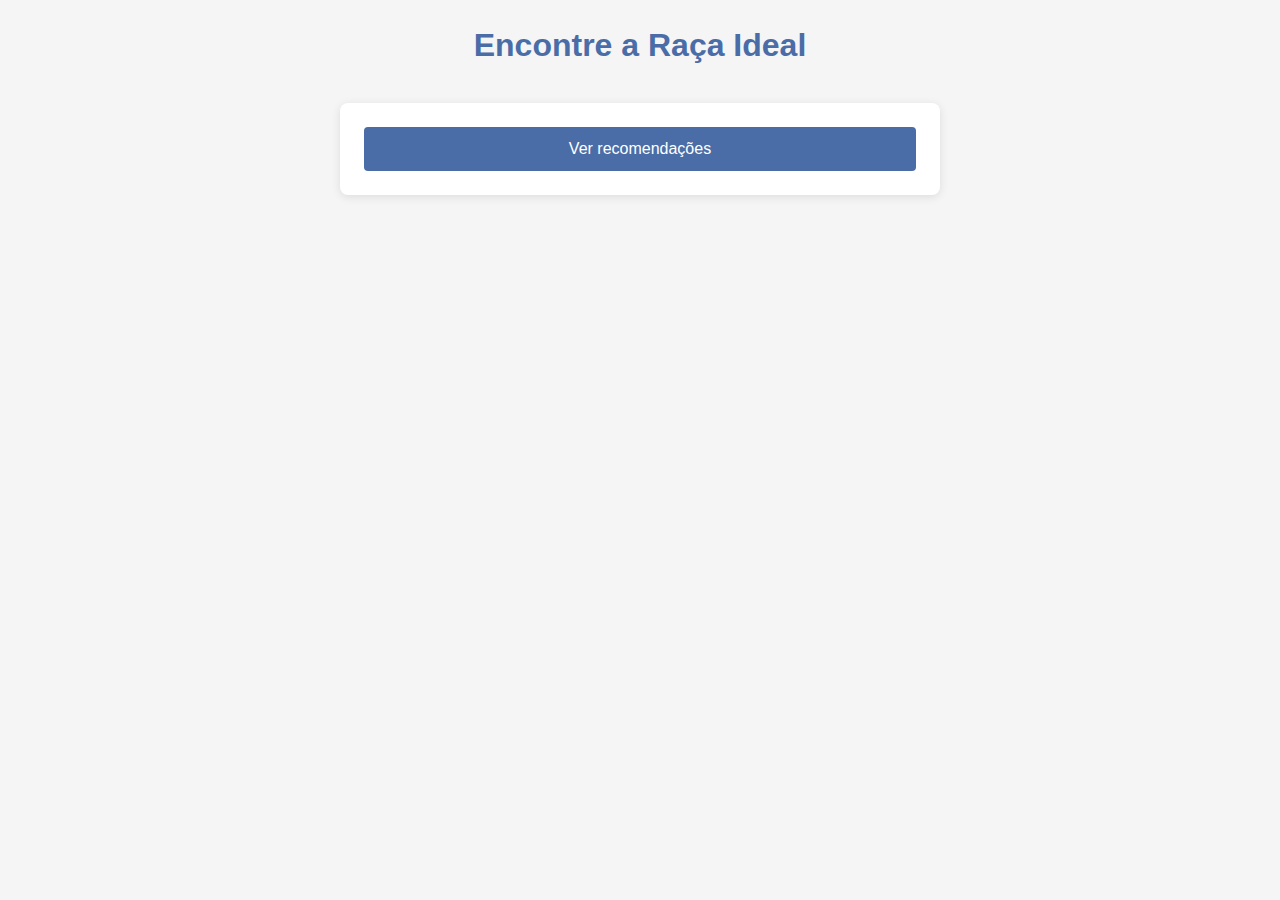
<file: Index.html>
<!DOCTYPE html>
<html lang="pt-BR">
<head>
  <meta charset="UTF-8">
  <meta http-equiv="X-UA-Compatible" content="IE=edge">
  <meta name="viewport" content="width=device-width, initial-scale=1.0">
  <title>Recomendação de Raças</title>
  <link rel="stylesheet" href="style.css">
</head>
<body>
  <header>
    <h1>Encontre a Raça Ideal</h1>
  </header>
  <main>
    <form id="quiz">
      <!-- Perguntas do quiz aqui -->
      <button id="btn" type="submit" disabled>Carregando...</button>
    </form>
    <section id="resultados" hidden></section>
  </main>
  <script src="script.js" defer></script>
</body>
</html>
</file>
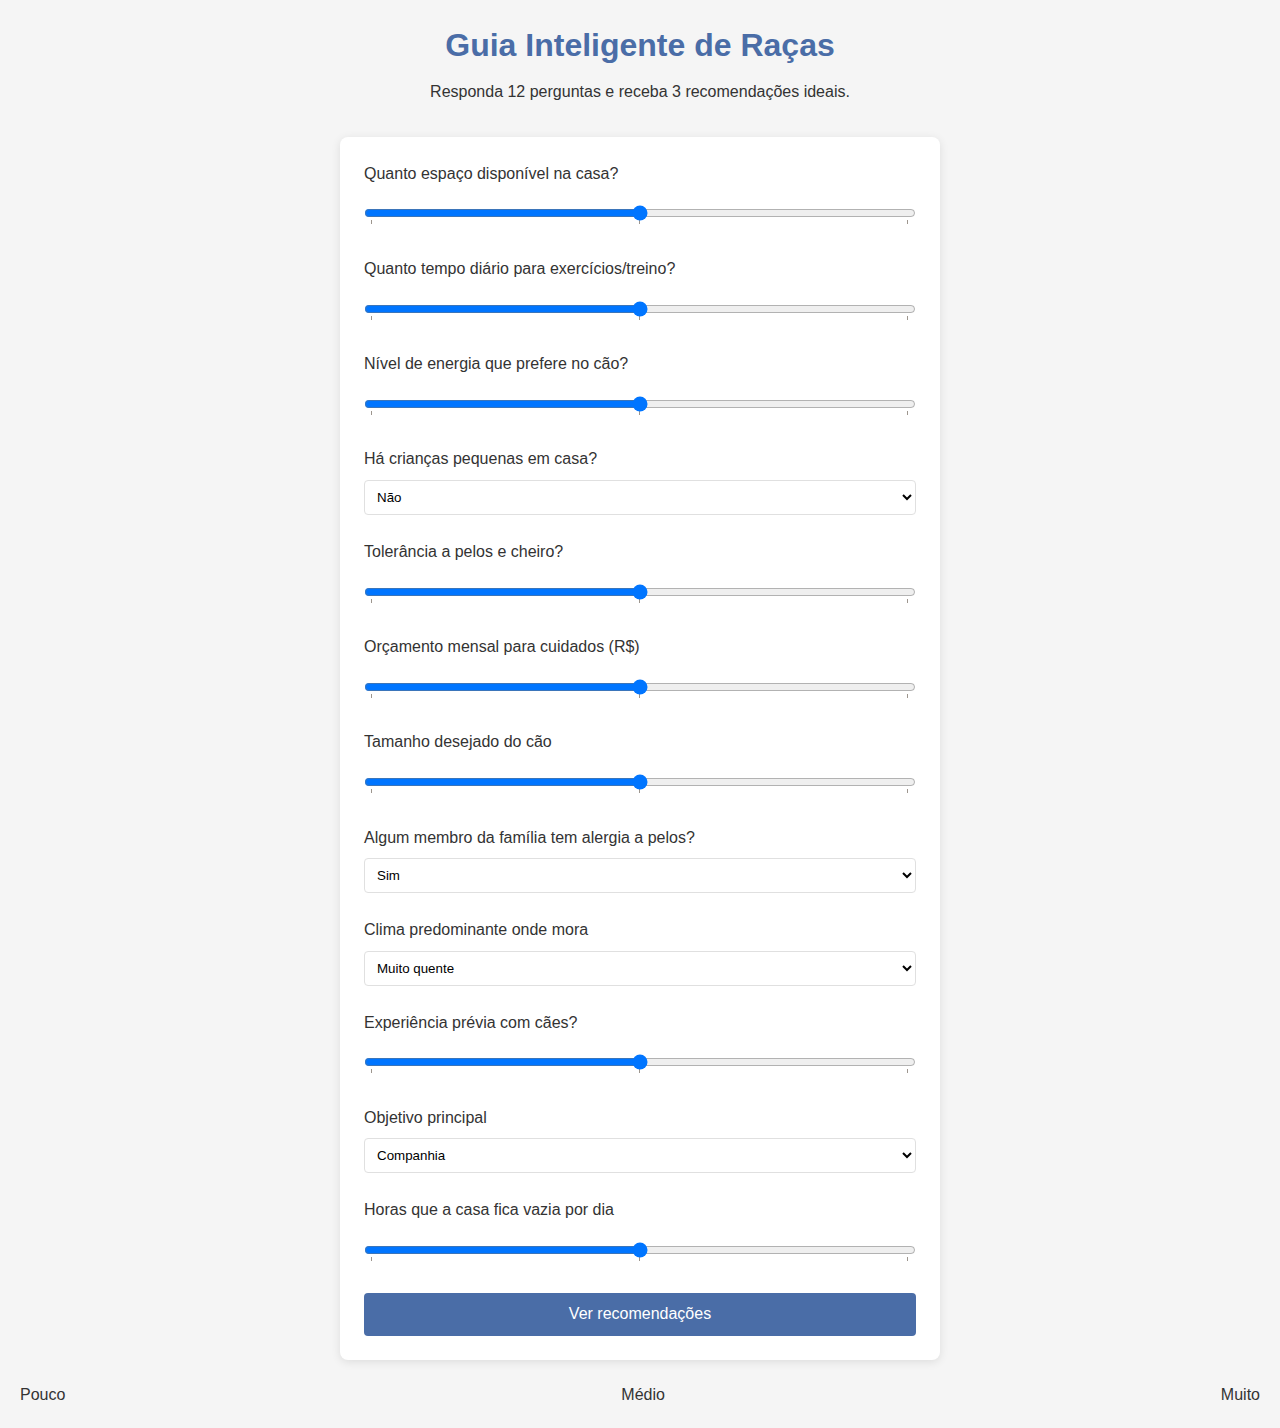
<file: index.html>
<!DOCTYPE html>
<html lang="pt-BR">
<head>
  <meta charset="utf-8">
  <meta name="viewport" content="width=device-width,initial-scale=1">
  <title>Guia Inteligente de Raças</title>
  <link rel="stylesheet" href="style.css">
</head>
<body>
<header>
  <h1>Guia Inteligente de Raças</h1>
  <p>Responda 12 perguntas e receba 3 recomendações ideais.</p>
</header>

<form id="quiz">
  <div class="field">
    <label for="espaco">Quanto espaço disponível na casa?</label>
    <input type="range" id="espaco" name="espaco" min="1" max="5" list="escala">
  </div>
  <div class="field">
    <label for="tempo">Quanto tempo diário para exercícios/treino?</label>
    <input type="range" id="tempo" name="tempo" min="1" max="5" list="escala">
  </div>
  <div class="field">
    <label for="energia">Nível de energia que prefere no cão?</label>
    <input type="range" id="energia" name="energia" min="1" max="5" list="escala">
  </div>
  <div class="field">
    <label for="criancas">Há crianças pequenas em casa?</label>
    <select id="criancas" name="criancas">
      <option value="1">Não</option>
      <option value="5">Sim</option>
    </select>
  </div>
  <div class="field">
    <label for="pelos">Tolerância a pelos e cheiro?</label>
    <input type="range" id="pelos" name="pelos" min="1" max="5" list="escala">
  </div>
  <div class="field">
    <label for="orcamento">Orçamento mensal para cuidados (R$)</label>
    <input type="range" id="orcamento" name="orcamento" min="1" max="5" list="escala">
  </div>
  <div class="field">
    <label for="tamanho">Tamanho desejado do cão</label>
    <input type="range" id="tamanho" name="tamanho" min="1" max="5" list="escala">
  </div>
  <div class="field">
    <label for="alergia">Algum membro da família tem alergia a pelos?</label>
    <select id="alergia" name="alergia">
      <option value="5">Sim</option>
      <option value="1">Não</option>
    </select>
  </div>
  <div class="field">
    <label for="clima">Clima predominante onde mora</label>
    <select id="clima" name="clima">
      <option value="1">Muito quente</option>
      <option value="3">Morno / intermediário</option>
      <option value="5">Frio a muito frio</option>
    </select>
  </div>
  <div class="field">
    <label for="experiencia">Experiência prévia com cães?</label>
    <input type="range" id="experiencia" name="experiencia" min="1" max="5" list="escala">
  </div>
  <div class="field">
    <label for="objetivo">Objetivo principal</label>
    <select id="objetivo" name="objetivo">
      <option value="1">Companhia</option>
      <option value="3">Esporte / hobby</option>
      <option value="5">Guarda / proteção</option>
    </select>
  </div>
  <div class="field">
    <label for="ausencia">Horas que a casa fica vazia por dia</label>
    <input type="range" id="ausencia" name="ausencia" min="1" max="5" list="escala">
  </div>

  <button id="btn" type="submit" disabled>Carregando raças…</button>
</form>

<datalist id="escala">
  <option value="1" label="Pouco"></option>
  <option value="3" label="Médio"></option>
  <option value="5" label="Muito"></option>
</datalist>

<section id="resultados" hidden></section>

<script src="script.js" defer></script>
</body>
</html>
</file>
<file: style.css>
:root {
  --primary: #4a6da7;
  --primary-dark: #345089;
  --secondary: #f5a742;
  --light: #f5f5f5;
  --dark: #333;
  --gray: #e0e0e0;
  --shadow: 0 2px 10px rgba(0, 0, 0, 0.1);
}

* {
  box-sizing: border-box;
  margin: 0;
  padding: 0;
}

body {
  font-family: "Segoe UI", Tahoma, Geneva, Verdana, sans-serif;
  line-height: 1.6;
  color: var(--dark);
  background-color: var(--light);
  padding: 20px;
}

header {
  text-align: center;
  margin-bottom: 2rem;
}

h1 {
  color: var(--primary);
  margin-bottom: 0.5rem;
}

form {
  max-width: 600px;
  margin: 0 auto 2rem;
  padding: 1.5rem;
  background: white;
  border-radius: 8px;
  box-shadow: var(--shadow);
}

.field {
  margin-bottom: 1.5rem;
}

label {
  display: block;
  margin-bottom: 0.5rem;
  font-weight: 500;
}

input[type="range"] {
  width: 100%;
  margin-top: 0.5rem;
}

select {
  width: 100%;
  padding: 0.5rem;
  border: 1px solid var(--gray);
  border-radius: 4px;
  background-color: white;
}

button {
  display: block;
  width: 100%;
  padding: 0.8rem;
  background-color: var(--primary);
  color: white;
  border: none;
  border-radius: 4px;
  font-size: 1rem;
  cursor: pointer;
  transition: background-color 0.3s;
}

button:hover {
  background-color: var(--primary-dark);
}

button:disabled {
  background-color: var(--gray);
  cursor: not-allowed;
}

#resultados {
  display: grid;
  grid-template-columns: repeat(auto-fill, minmax(300px, 1fr));
  gap: 2rem;
  max-width: 1200px;
  margin: 0 auto;
}

.card {
  background: white;
  border-radius: 8px;
  overflow: hidden;
  box-shadow: var(--shadow);
  transition: transform 0.3s;
}

.card:hover {
  transform: translateY(-5px);
}

.card img {
  width: 100%;
  height: 200px;
  object-fit: cover;
}

.card h3 {
  padding: 1rem 1rem 0.5rem;
  color: var(--primary);
}

.card p {
  padding: 0 1rem 0.5rem;
}

.card .info {
  display: flex;
  flex-wrap: wrap;
  gap: 0.5rem;
  padding: 0 1rem 1rem;
}

.tag {
  background-color: var(--gray);
  padding: 0.3rem 0.6rem;
  border-radius: 4px;
  font-size: 0.8rem;
}

@media (max-width: 768px) {
  #resultados {
    grid-template-columns: 1fr;
  }

  form {
    padding: 1rem;
  }
}

datalist {
  display: flex;
  justify-content: space-between;
  width: 100%;
  margin-top: -10px;
}
</file>
